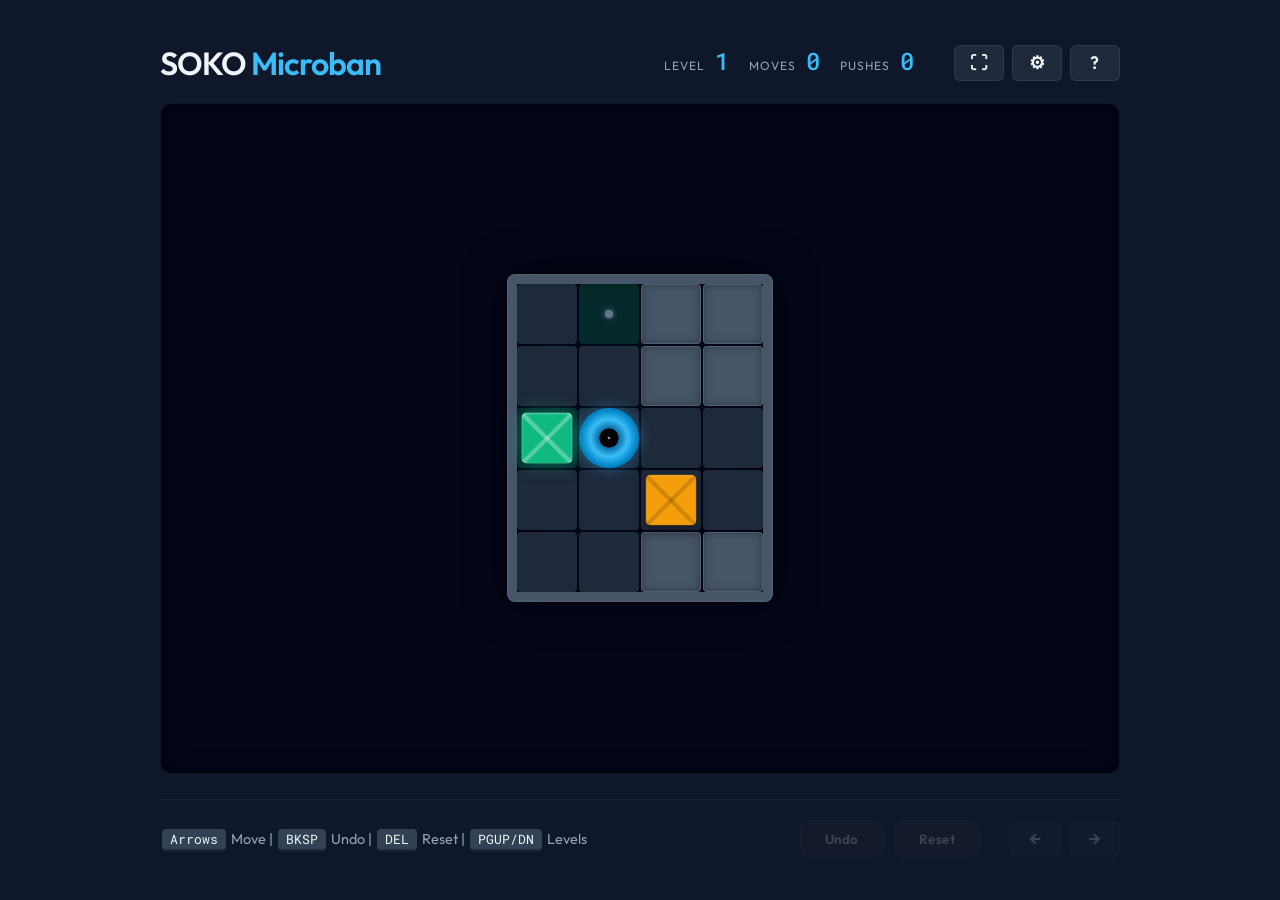
<file: index.html>
<!DOCTYPE html>
<html lang="en">

<head>
    <meta charset="UTF-8">
    <meta name="viewport"
        content="width=device-width, initial-scale=1.0, maximum-scale=1.0, user-scalable=no, viewport-fit=cover">

    <title>Soko — See the solution.</title>

    <!-- SEO & Metadata -->
    <meta name="description" content="Soko is a modern Sokoban puzzle game. Push boxes. Plan ahead. See the solution.">
    <meta name="keywords" content="sokoban, puzzle game, logic game, box pushing, brain teaser, grid puzzle">
    <meta name="author" content="Dejan Katasic, noviKorisnik, Boneco Biruta">
    <meta name="viewport" content="width=device-width, initial-scale=1">

    <!-- Social Media Meta Tags (Open Graph / Twitter) -->

    <meta property="og:type" content="website">
    <meta property="og:title" content="Soko — See the solution.">
    <meta property="og:description" content="Push boxes. Plan ahead. Solve smart. A clean, modern Sokoban experience.">
    <meta property="og:url" content="https://soko.novikorisnik.net/">
    <meta property="og:image" content="https://soko.novikorisnik.net/resources/soko.png">
    <meta property="og:site_name" content="Soko">
    <meta name="twitter:card" content="summary_large_image">
    <meta name="twitter:title" content="Soko — See the solution.">
    <meta name="twitter:description" content="Push boxes. Plan ahead. Solve smart.">
    <meta name="twitter:image" content="https://soko.novikorisnik.net/resources/soko.png">

    <meta name="theme-color" content="#0f172a">
    <script src="js/version.js"></script>
    <meta name="apple-mobile-web-app-capable" content="yes">
    <meta name="apple-mobile-web-app-status-bar-style" content="black-translucent">

    <link rel="icon" type="image/svg+xml" href="favicon.svg">
    <link rel="manifest" href="manifest.json">

    <!-- PRECONNECT -->
    <link rel="preconnect" href="https://fonts.googleapis.com">
    <link rel="preconnect" href="https://fonts.gstatic.com" crossorigin>
    <link
        href="https://fonts.googleapis.com/css2?family=Outfit:wght@300;400;600;700&family=Roboto+Mono:wght@500&display=swap"
        rel="stylesheet">
    <link rel="stylesheet" href="css/common.css">

    <script>
        /**
         * INITIAL ROUTER
         * Detects platform and injects the correct style/class before the first paint.
         */
        (function () {
            const isTouch = ('ontouchstart' in window) || navigator.maxTouchPoints > 0;
            const isPhone = /iPhone|Android|Mobi/i.test(navigator.userAgent);
            const isSmall = window.innerWidth <= 800;

            window.isMobile = (isTouch && isPhone) || isSmall;

            document.documentElement.classList.toggle('is-mobile', window.isMobile);
            document.documentElement.classList.toggle('is-desktop', !window.isMobile);

            const link = document.createElement('link');
            link.id = 'theme-css';
            link.rel = 'stylesheet';
            link.href = window.isMobile ? 'css/mobile.css' : 'css/desktop.css';
            document.head.appendChild(link);
        })();
    </script>

</head>

<body>
    <div id="app">
        <!-- HEADER section -->
        <header class="desktop-only">
            <h1 id="app-title">SOKO</h1>
            <!-- Unified Layout Stats -->
            <div class="stats">
                <div class="stat-item">
                    <span class="label">Level</span>
                    <span id="level-num-desktop" class="value">1</span>
                </div>
                <div class="stat-item">
                    <span class="label">Moves</span>
                    <span id="moves-count-desktop" class="value">0</span>
                </div>
                <div class="stat-item">
                    <span class="label">Pushes</span>
                    <span id="pushes-count-desktop" class="value">0</span>
                </div>
                <div class="header-actions">
                    <button id="fullscreen-btn-desktop" class="icon-btn" title="Fullscreen">⛶</button>
                    <button id="settings-btn-desktop" class="icon-btn" title="Settings">⚙</button>
                    <button id="help-btn-desktop" class="icon-btn help-trigger" title="How to Play">?</button>
                </div>
            </div>
        </header>

        <!-- MOBILE STATS BAR (Independent section) -->
        <section class="stats-bar mobile-only">
            <div class="stat">
                <span class="label">Level</span>
                <span id="level-num-mobile" class="value">1</span>
            </div>
            <div class="stat">
                <span class="label">Moves</span>
                <span id="moves-count-mobile" class="value">0</span>
            </div>
            <div class="stat">
                <span class="label">Pushes</span>
                <span id="pushes-count-mobile" class="value">0</span>
            </div>
            <div class="stat stat-actions">
                <button id="fullscreen-btn-mobile" class="mobile-btn" title="Fullscreen">⛶</button>
                <button id="settings-btn-mobile" class="mobile-btn" title="Settings">⚙</button>
                <button id="help-btn-mobile" class="mobile-btn help-trigger" title="How to Play">?</button>
            </div>
        </section>

        <!-- GAME CONTAINER (Shared Core) -->
        <main id="game-container">
            <div id="completed-badge">Solved</div>
            <div id="board"></div>

            <!-- OVERLAY (Unified) -->
            <div id="message-overlay" class="hidden">
                <div class="overlay-content message-content">
                    <h2 id="overlay-title">Level Complete!</h2>
                    <p id="overlay-text">Excellent job!</p>
                    <div class="modal-actions">
                        <button id="next-level-btn" class="primary-btn">Next Level</button>
                        <button id="cancel-overlay-btn" class="secondary-btn">
                            Keep looking
                        </button>
                    </div>
                </div>
            </div>

            <!-- ABOUT MODAL -->
            <div id="about-modal" class="hidden">
                <div class="overlay-content message-content">
                    <div class="branding">
                        <div class="game-id"></div>
                        <h2>SOKO</h2>
                        <p class="tagline">See the solution.</p>
                        <p class="credits">
                            A modern puzzle experience by Dejan Katasic, noviKorisnik, and Boneco Biruta.
                            Push boxes, plan ahead, and master handcrafted challenges.
                        </p>
                    </div>

                    <h3>How to Play</h3>
                    <div class="help-scroll">
                        <p style="margin-bottom: 10px;"><strong class="accent">Goal:</strong>
                            Push all boxes (<span style="color:var(--box-color)">■</span>) onto dots (<span
                                style="color:var(--target-color)">●</span>).</p>

                        <p style="margin-bottom: 10px;"><strong class="accent">Glide:</strong>
                            Hold any direction or swipe to move continuously and corner with ease.</p>

                        <p style="margin-bottom: 10px;"><strong class="accent">Rapid Undo:</strong>
                            Hold Undo (or Right-Click) to rewind your moves at high speed.</p>

                        <ul style="margin-left: 20px; color: var(--text-muted); font-size: 0.85rem; line-height: 1.5;">
                            <li><strong style="color: var(--text-color);">Strategic Pushing:</strong> You can only push
                                one box at a time.</li>
                            <li><strong style="color: var(--text-color);">No Pulling:</strong> Boxes can only be pushed
                                forward.</li>
                            <li><strong style="color: var(--text-color);">No Deadlocks:</strong> Use the Rapid Undo if
                                you get stuck!</li>
                        </ul>
                    </div>
                    <button id="close-about-btn" class="primary-btn">Got it!</button>
                </div>
            </div>

            <!-- SETTINGS MODAL -->
            <div id="settings-modal" class="hidden">
                <div class="overlay-content message-content">
                    <div class="cm-header">
                        <div class="cm-modal-header">
                            <h2>Collections</h2>
                            <button id="refresh-collections-btn" class="icon-btn" title="Refresh grouping">↺</button>
                        </div>
                    </div>
                    <div id="edition-list" class="cm-body">
                        <!-- Populated dynamically -->
                    </div>
                    <div class="cm-footer">
                        <button id="close-settings-btn" class="secondary-btn" style="width: 100%;">Close</button>
                    </div>
                </div>
            </div>

            <!-- CONFIRM MODAL -->
            <div id="confirm-modal" class="hidden">
                <div class="overlay-content message-content">
                    <h2 id="confirm-title">Discard Progress?</h2>
                    <p id="confirm-text">Are you sure you want to go to the previous level? Your current progress will be lost.</p>
                    <div class="modal-actions">
                        <button id="confirm-yes-btn" class="primary-btn">Yes, Go Back</button>
                        <button id="confirm-no-btn" class="secondary-btn">Cancel</button>
                    </div>
                </div>
            </div>
        </main>

        <!-- FOOTER: Desktop -->
        <footer class="desktop-only">
            <div class="controls-hint">
                <span class="key">Arrows</span> Move |
                <span class="key">BKSP</span> Undo |
                <span class="key">DEL</span> Reset |
                <span class="key">PGUP/DN</span> Levels
            </div>
            <div class="actions">
                <div class="action-group">
                    <button id="undo-btn-desktop" class="secondary-btn">Undo</button>
                    <button id="reset-btn-desktop" class="secondary-btn">Reset</button>
                </div>
                <div class="level-nav">
                    <button id="prev-btn-desktop" class="icon-btn">&larr;</button>
                    <button id="next-btn-desktop" class="icon-btn">&rarr;</button>
                </div>
            </div>
        </footer>

        <!-- FOOTER: Mobile -->
        <footer class="controls-bar mobile-only">
            <div class="control-item">
                <button id="undo-btn-mobile" class="mobile-btn">
                    <span class="btn-icon">↺</span>
                    <span class="btn-label">Undo</span>
                </button>
            </div>
            <div class="nav-group">
                <button id="prev-btn-mobile" class="mobile-btn">◀</button>
                <button id="next-btn-mobile" class="mobile-btn">▶</button>
            </div>
            <div class="control-item">
                <button id="reset-btn-mobile" class="mobile-btn">
                    <span class="btn-icon">⟳</span>
                    <span class="btn-label">Reset</span>
                </button>
            </div>
        </footer>
    </div>

    <script type="module" src="js/app.js"></script>
    <script>
        // Reveal app when ready
        window.addEventListener('load', () => {
            document.body.classList.add('ready');

            // Register Service Worker for PWA
            if ('serviceWorker' in navigator) {
                navigator.serviceWorker.register('./sw.js')
                    .then(reg => console.log('Soko SW Registered'))
                    .catch(err => console.log('SW registration failed', err));
            }
        });
    </script>
</body>

</html>
</file>
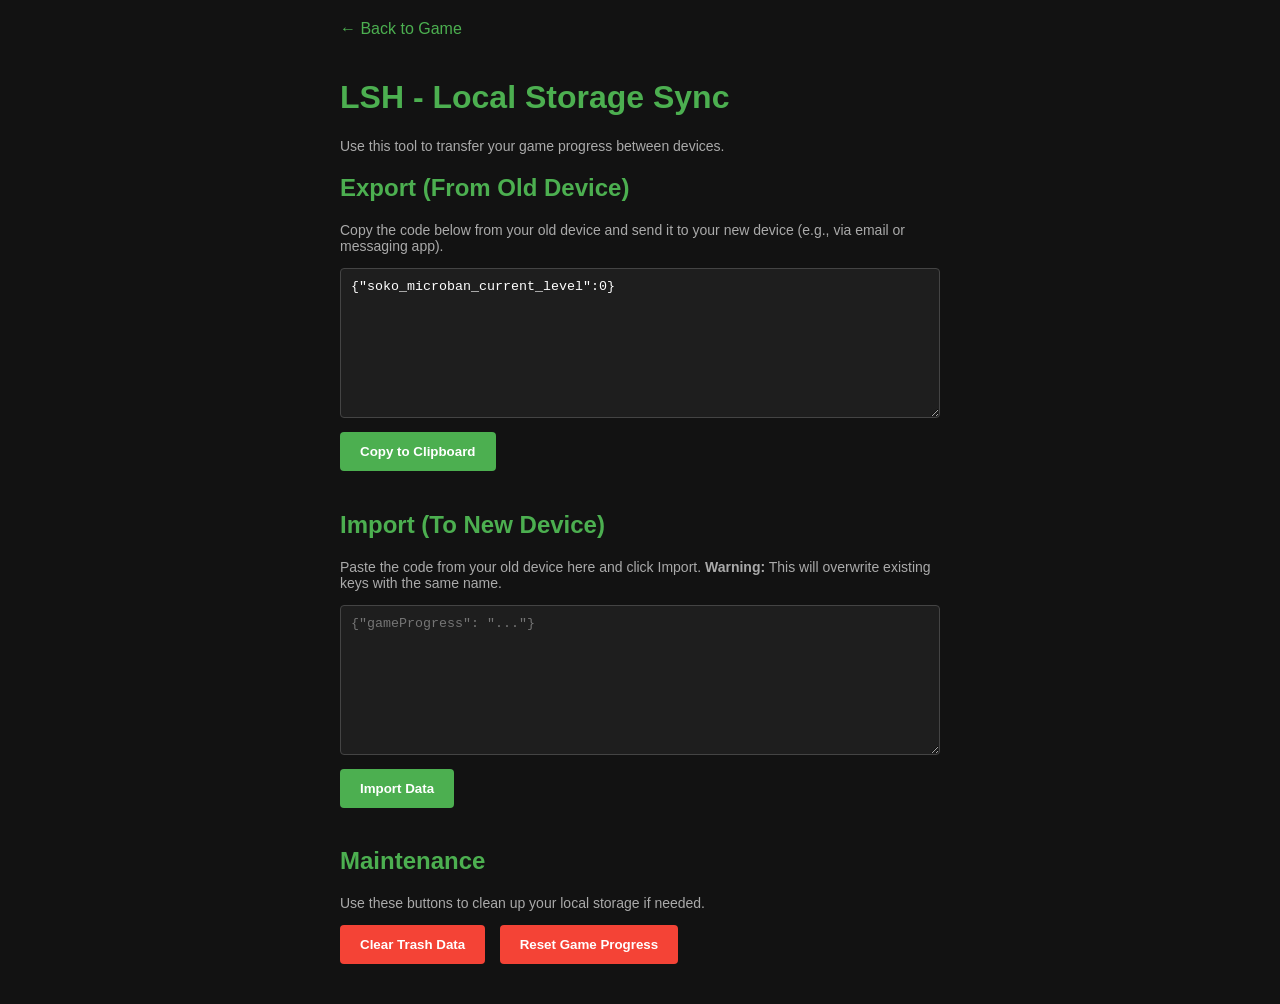
<file: lsh/index.html>
<!DOCTYPE html>
<html lang="en">
<head>
    <meta charset="UTF-8">
    <meta name="viewport" content="width=device-width, initial-scale=1.0">
    <title>LSH - Sync Progress</title>
    <style>
        body { 
            font-family: sans-serif; 
            padding: 20px; 
            max-width: 600px; 
            margin: 0 auto; 
            background: #121212; 
            color: #e0e0e0; 
        }
        h1, h2, h3 { 
            color: #4caf50; 
        }
        p {
            font-size: 14px;
            color: #aaa;
        }
        textarea { 
            width: 100%; 
            height: 150px; 
            margin-bottom: 10px; 
            background: #1e1e1e; 
            color: #fff; 
            border: 1px solid #444; 
            padding: 10px; 
            box-sizing: border-box; 
            border-radius: 4px;
            font-family: monospace;
        }
        button { 
            padding: 12px 20px; 
            background: #4caf50; 
            color: #fff; 
            border: none; 
            border-radius: 4px;
            cursor: pointer; 
            margin-right: 10px; 
            margin-bottom: 20px; 
            font-weight: bold;
        }
        button:hover { 
            background: #45a049; 
        }
        .danger { 
            background: #f44336; 
        }
        .danger:hover { 
            background: #da190b; 
        }
        .nav-link {
            display: inline-block;
            margin-bottom: 20px;
            color: #4caf50;
            text-decoration: none;
        }
        .nav-link:hover {
            text-decoration: underline;
        }
    </style>
</head>
<body>
    <a href="../index.html" class="nav-link">&larr; Back to Game</a>
    
    <h1>LSH - Local Storage Sync</h1>
    <p>Use this tool to transfer your game progress between devices.</p>
    
    <h2>Export (From Old Device)</h2>
    <p>Copy the code below from your old device and send it to your new device (e.g., via email or messaging app).</p>
    <textarea id="exportArea" readonly></textarea>
    <button onclick="copyExport()">Copy to Clipboard</button>

    <h2>Import (To New Device)</h2>
    <p>Paste the code from your old device here and click Import. <strong>Warning:</strong> This will overwrite existing keys with the same name.</p>
    <textarea id="importArea" placeholder='{"gameProgress": "..."}'></textarea>
    <button onclick="importData()">Import Data</button>
    
    <h2>Maintenance</h2>
    <p>Use these buttons to clean up your local storage if needed.</p>
    <button class="danger" onclick="clearTrash()">Clear Trash Data</button>
    <button class="danger" onclick="clearProgress()">Reset Game Progress</button>

    <script type="module">
        import CONFIG from '../js/config.js';

        window.updateExport = function() {
            const data = {};
            const validPrefixes = CONFIG.COLLECTIONS.map(c => `soko_${c.id}`);
            const exactKeys = ['soko_active_collection'];

            for (let i = 0; i < localStorage.length; i++) {
                const key = localStorage.key(i);
                
                let isValid = exactKeys.includes(key);
                if (!isValid) {
                    for (const prefix of validPrefixes) {
                        if (key === `${prefix}_highest` || 
                            key === `${prefix}_current_level` || 
                            key.startsWith(`${prefix}_state_`)) {
                            isValid = true;
                            break;
                        }
                    }
                }

                if (isValid) {
                    let val = localStorage.getItem(key);
                    try {
                        let parsed = JSON.parse(val);
                        // Engine Upgrade: The local storage engine now purely reads 'history' (lurd strings).
                        // Meaning any legacy saves still sitting in your storage that have heavy .grid arrays
                        // will be actively stripped out and upgraded right here on the fly!
                        if (parsed && typeof parsed === 'object' && parsed.grid !== undefined) {
                            parsed = { history: parsed.history || '' }; // Ditch the grid entirely!
                        }
                        data[key] = parsed;
                    } catch(e) {
                        data[key] = val; // fallback for non-JSON strings
                    }
                }
            }
            document.getElementById('exportArea').value = JSON.stringify(data);
        };

        window.copyExport = function() {
            const exportArea = document.getElementById('exportArea');
            exportArea.select();
            try {
                if (navigator.clipboard) {
                    navigator.clipboard.writeText(exportArea.value).then(() => {
                        alert('Copied to clipboard!');
                    }).catch(err => {
                        document.execCommand('copy');
                        alert('Copied to clipboard! (Fallback)');
                    });
                } else {
                    document.execCommand('copy');
                    alert('Copied to clipboard!');
                }
            } catch (err) {
                alert('Press Ctrl/Cmd+C to copy the selected text');
            }
        };

        window.importData = function() {
            try {
                const importText = document.getElementById('importArea').value;
                if (!importText) {
                    alert('Please paste exported data first.');
                    return;
                }
                const data = JSON.parse(importText);
                let count = 0;
                for (const key in data) {
                    let val = data[key];
                    if (typeof val === 'object' && val !== null) {
                        // No more grid parsing or compression logic needed!
                        // The engine only cares about parsed.history strings now.
                        localStorage.setItem(key, JSON.stringify(val));
                    } else {
                        localStorage.setItem(key, val);
                    }
                    count++;
                }
                alert('Successfully imported ' + count + ' items! You can now go back to the game.');
                window.updateExport();
            } catch (e) {
                alert('Invalid data format. Please make sure you copied the exact text.');
                console.error(e);
            }
        };

        window.clearTrash = function() {
            if (confirm('Are you sure you want to delete old/unused game data? This keeps your current progress.')) {
                const validPrefixes = CONFIG.COLLECTIONS.map(c => `soko_${c.id}`);
                const exactKeys = ['soko_active_collection'];
                const trashKeys = [];
                for (let i = 0; i < localStorage.length; i++) {
                    const key = localStorage.key(i);
                    
                    let isTrash = true;
                    if (exactKeys.includes(key)) {
                        isTrash = false;
                    } else {
                        for (const prefix of validPrefixes) {
                            if (key === `${prefix}_highest` || 
                                key === `${prefix}_current_level` || 
                                key.startsWith(`${prefix}_state_`)) {
                                isTrash = false;
                                break;
                            }
                        }
                    }

                    if (isTrash) {
                        trashKeys.push(key);
                    }
                }
                
                if (trashKeys.length === 0) {
                    alert('No trash data found!');
                    return;
                }
                
                trashKeys.forEach(k => localStorage.removeItem(k));
                alert('Cleared ' + trashKeys.length + ' obsolete/trash data keys.');
            }
        };

        window.clearProgress = function() {
            if (confirm('Are you sure you want to RESET your active game progress on this device? This cannot be undone!')) {
                // Since this subdomain is dedicated, we'll only delete the valid ones just to be surgical, or we could delete all. 
                // Let's delete the valid keys.
                const validPrefixes = CONFIG.COLLECTIONS.map(c => `soko_${c.id}`);
                const exactKeys = ['soko_active_collection'];
                const keysToRemove = [];
                for (let i = 0; i < localStorage.length; i++) {
                    const key = localStorage.key(i);
                    let isGameKey = exactKeys.includes(key) || validPrefixes.some(p => key.startsWith(p));
                    if (isGameKey) {
                        keysToRemove.push(key);
                    }
                }
                keysToRemove.forEach(k => localStorage.removeItem(k));
                window.updateExport();
                alert('Active game progress has been reset.');
            }
        };

        // Initialize export area on load
        window.updateExport();
    </script>
</body>
</html>
</file>
<file: css/common.css>
/* Shared styles for both Desktop and Mobile */

:root {
    --bg-color: #0f172a;
    --card-bg: #1e293b;
    --accent-color: #38bdf8;
    --accent-glow: rgba(56, 189, 248, 0.4);
    --text-color: #f1f5f9;
    --text-muted: #94a3b8;

    /* Game Element Colors */
    --wall-color: #475569;
    --floor-color: #1e293b;
    --target-color: #64748b;
    --box-color: #f59e0b;
    --box-target-color: #10b981;
    --player-color: #38bdf8;
    --player-on-target-color: #10b981;

    /* Scalable dimensions */
    --board-border: calc(var(--cell-size) / 4);
    --gap: 1.5px;
}

* {
    box-sizing: border-box;
    margin: 0;
    padding: 0;
}

body {
    font-family: 'Outfit', sans-serif;
    background-color: var(--bg-color);
    color: var(--text-color);
    opacity: 0;
    transition: opacity 0.2s ease;
}

body.ready {
    opacity: 1;
}

/* Unified Hide Utility */
.desktop-only {
    display: none !important;
}

.mobile-only {
    display: none !important;
}

.is-desktop .desktop-only {
    display: block !important;
}

.is-desktop header.desktop-only,
.is-desktop footer.desktop-only {
    display: flex !important;
}

.is-mobile .mobile-only {
    display: block !important;
}

.is-mobile section.mobile-only,
.is-mobile footer.mobile-only {
    display: flex !important;
}

/* Modal and Overlay shared styles (moved from inline where possible) */
.help-scroll {
    text-align: left;
    max-height: 40vh;
    overflow-y: auto;
    padding-right: 10px;
}

h3 {
    color: var(--text-color);
    font-size: 1.1rem;
    margin-bottom: 10px;
}

.branding {
    margin-bottom: 25px;
}

.branding h2 {
    margin-bottom: 5px;
}

.branding .tagline {
    font-size: 0.9rem;
    color: var(--accent-color);
    margin-bottom: 10px;
}

.branding .credits {
    font-size: 0.8rem;
    line-height: 1.4;
    color: var(--text-muted);
}

.branding .game-id {
    font-size: 0.6rem;
    color: var(--accent-color);
    opacity: 0.7;
    /* Slightly more visible */
    font-family: 'Roboto Mono', monospace;
    text-transform: uppercase;
    letter-spacing: 2px;
}

/* --- COLLECTION MANAGER --- */
/* --- COLLECTION MANAGER --- */
#settings-modal .overlay-content {
    display: flex;
    flex-direction: column;
    padding: 0;
    /* Let internal containers handle padding */
    height: 90vh;
    /* Fixed height for stability */
    max-height: 90vh;
    width: 90vw;
    max-width: 800px;
    min-width: 310px;
    overflow: hidden;
    /* Body will handle children */
}

.cm-header {
    padding: 20px 20px 10px;
    flex-shrink: 0;
    border-bottom: 1px solid rgba(255, 255, 255, 0.05);
}

.cm-body {
    flex: 1;
    display: flex;
    min-height: 0;
    overflow: hidden;
    /* No nested scrolling */
    scrollbar-gutter: stable;
}

.cm-footer {
    padding: 10px 20px 20px;
    flex-shrink: 0;
    border-top: 1px solid rgba(255, 255, 255, 0.05);
}

.cm-modal-header {
    display: flex;
    align-items: center;
    justify-content: space-between;
}

.cm-modal-header h2 {
    margin-bottom: 0;
}

/* Portrait / Vertical Layout */
.cm-portrait {
    display: flex;
    flex-direction: column;
    padding: 10px 20px;
    gap: 4px;
    height: 100%;
    width: 100%;
    justify-content: flex-start;
    /* Ensure start-aligned */
}

.cm-group-header {
    display: flex;
    justify-content: space-between;
    align-items: center;
    padding: 10px 12px;
    background: rgba(255, 255, 255, 0.05);
    border-radius: 6px;
    cursor: pointer;
    font-size: 0.8rem;
    font-weight: 600;
    text-transform: uppercase;
    letter-spacing: 1px;
    color: var(--text-muted);
    user-select: none;
    flex-shrink: 0;
}

.cm-group-header.open {
    color: var(--accent-color);
    background: rgba(56, 189, 248, 0.08);
}

.cm-group-header.disabled {
    opacity: 0.3;
    cursor: not-allowed;
}

.cm-group-list {
    display: flex;
    flex-direction: column;
    gap: 4px;
    flex: 0 1 auto;
    /* Allow growth but prioritize shrink/stability */
    overflow-y: auto;
    padding: 4px 0;
    scrollbar-gutter: stable;
    min-height: 0;
}

/* Landscape / Horizontal Layout */
.cm-landscape {
    flex-direction: row;
    height: 100%;
    width: 100%;
}

.cm-sidebar {
    width: 220px;
    flex-shrink: 0;
    border-right: 1px solid rgba(255, 255, 255, 0.05);
    padding: 15px;
    display: flex;
    flex-direction: column;
    gap: 10px;
    background: rgba(0, 0, 0, 0.1);
}

.cm-sidebar-header {
    display: flex;
    align-items: center;
    justify-content: space-between;
    margin-bottom: 15px;
    flex-shrink: 0;
}

.cm-sidebar-header h3 {
    margin-bottom: 0;
    font-size: 1rem;
    color: var(--text-color);
}

.cm-sidebar-refresh {
    width: 30px;
    height: 30px;
    font-size: 0.9rem;
}

.cm-sidebar-groups {
    flex: 1;
    display: flex;
    flex-direction: column;
    gap: 4px;
    overflow-y: auto;
    scrollbar-gutter: stable;
}

.cm-sidebar-close {
    margin-top: auto;
    width: 100%;
    flex-shrink: 0;
}

.cm-content-area {
    flex: 1;
    padding: 10px 20px;
    overflow-y: auto;
    display: flex;
    flex-direction: column;
    gap: 4px;
    scrollbar-gutter: stable;
}

.cm-sidebar-btn {
    display: flex;
    justify-content: space-between;
    align-items: center;
    padding: 10px 12px;
    background: transparent;
    border: none;
    color: var(--text-muted);
    font-family: inherit;
    font-size: 0.85rem;
    cursor: pointer;
    border-radius: 6px;
    text-align: left;
    transition: all 0.15s;
    user-select: none;
}

.cm-sidebar-btn:hover:not(:disabled) {
    background: rgba(255, 255, 255, 0.05);
}

.cm-sidebar-btn.active {
    background: var(--accent-color);
    color: #020617;
}

.cm-sidebar-btn:disabled {
    opacity: 0.3;
    cursor: not-allowed;
}

/* Common Item Components */
.cm-count {
    background: rgba(255, 255, 255, 0.1);
    border-radius: 10px;
    padding: 1px 7px;
    font-size: 0.7rem;
    margin-left: 8px;
}

.cm-sidebar-btn.active .cm-count {
    background: rgba(0, 0, 0, 0.2);
}

.cm-item {
    border-radius: 6px;
    overflow: hidden;
    border: 1px solid transparent;
    transition: border-color 0.15s;
    background: rgba(255, 255, 255, 0.03);
    flex-shrink: 0;
    /* No squishing */
}

.cm-item.cm-active {
    border-color: var(--accent-color);
}

.cm-row {
    display: flex;
    align-items: center;
    gap: 8px;
    padding: 10px;
    cursor: pointer;
}

.cm-row:hover {
    background: rgba(255, 255, 255, 0.04);
}

.cm-chevron {
    background: none;
    border: none;
    color: var(--text-muted);
    font-size: 1.1rem;
    cursor: pointer;
    padding: 0;
    line-height: 1;
    flex-shrink: 0;
    width: 30px;
    display: flex;
    justify-content: center;
}

.cm-name {
    flex: 1;
    font-size: 0.9rem;
    font-weight: 500;
    white-space: nowrap;
    overflow: hidden;
    text-overflow: ellipsis;
    min-width: 0;
}

.cm-meta {
    font-size: 0.75rem;
    color: var(--text-muted);
    white-space: nowrap;
    width: 60px;
    text-align: right;
    flex-shrink: 0;
}

.cm-cache-btn {
    background: none;
    border: none;
    cursor: pointer;
    font-size: 1rem;
    padding: 0;
    flex-shrink: 0;
    width: 40px;
    display: flex;
    justify-content: center;
}

.cm-detail {
    padding: 0 12px 12px 40px;
    background: rgba(0, 0, 0, 0.15);
    display: flex;
    flex-direction: column;
    gap: 10px;
}

.cm-description {
    font-size: 0.82rem;
    color: var(--text-muted);
    line-height: 1.5;
}

.cm-reset-btn {
    align-self: flex-start;
    font-size: 0.75rem;
    padding: 6px 12px;
}

.icon-btn {
    background-color: var(--card-bg);
    color: var(--text-color);
    width: 36px;
    height: 36px;
    font-size: 1.1rem;
    border: 1px solid rgba(255, 255, 255, 0.08);
    border-radius: 6px;
    cursor: pointer;
    transition: background 0.15s, transform 0.15s;
    display: flex;
    align-items: center;
    justify-content: center;
}

.icon-btn:hover {
    background-color: var(--accent-color);
    color: #020617;
}

/* Fix for landscape scaling issues */
@media (orientation: landscape) and (max-height: 500px) {
    #settings-modal .overlay-content {
        transform: scale(1);
        /* No scale down */
        height: 95vh;
        max-height: 95vh;
    }
}

.modal-actions {
    display: flex;
    flex-direction: column;
    align-items: center;
    gap: 15px;
    width: 100%;
}

.primary-btn,
.secondary-btn {
    touch-action: none;
}

/* Ensure buttons in modals are separated from content */
.overlay-content .primary-btn,
.overlay-content .secondary-btn {
    margin-top: 25px;
}

.is-desktop .modal-actions {
    flex-direction: row;
    justify-content: center;
}

.header-actions {
    display: flex;
    gap: 8px;
    margin-left: 20px;
}

/* Z-Index Registry managed at the end of each element block */

#message-overlay,
#about-modal,
#settings-modal {
    z-index: 300 !important;
    /* Top layer */
}

/* --- CORE GAME ELEMENTS --- */
#board {
    display: grid;
    gap: var(--gap, 1px);
    background-color: #020617;
    border: var(--board-border) solid var(--wall-color);
    border-radius: 8px;
    outline: 1px solid rgba(255, 255, 255, 0.08);
    outline-offset: -1px;
    box-shadow:
        0 0 40px rgba(0, 0, 0, 0.6),
        0 0 0 1px rgba(0, 0, 0, 0.4),
        inset 0 0 25px rgba(0, 0, 0, 0.7),
        inset 0 0 0 1px rgba(0, 0, 0, 0.5);
    transition: transform 0.3s ease, filter 2.5s ease-out, opacity 2.5s ease-out, box-shadow 2.5s ease-out;
}

#board>div {
    width: var(--cell-size);
    height: var(--cell-size);
    border-radius: 4px;
    position: relative;
    transition: all 0.2s cubic-bezier(0.4, 0, 0.2, 1);
}

.wall {
    background-color: var(--wall-color);
    box-shadow: inset 0 0 10px rgba(0, 0, 0, 0.3);
    border: 1px solid rgba(255, 255, 255, 0.05);
}

.floor {
    background-color: var(--floor-color);
}

.target {
    background-color: rgba(16, 185, 129, 0.20);
}

.target::after {
    content: '';
    position: absolute;
    top: 50%;
    left: 50%;
    width: 8px;
    height: 8px;
    background-color: var(--target-color);
    border-radius: 50%;
    transform: translate(-50%, -50%);
    box-shadow: 0 0 5px var(--target-color);
    z-index: 5;
}

/* BOX — visual drawn in ::before so floor cell background shows around the edges */
.box {
    z-index: 10;
}

.box::before {
    content: '';
    position: absolute;
    inset: 0;
    transform: scale(0.85);
    background-color: var(--box-color);
    background-image:
        linear-gradient(45deg, transparent 47%, rgba(0, 0, 0, 0.15) 47%, rgba(0, 0, 0, 0.15) 53%, transparent 53%),
        linear-gradient(-45deg, transparent 47%, rgba(0, 0, 0, 0.15) 47%, rgba(0, 0, 0, 0.15) 53%, transparent 53%);
    border: calc(var(--cell-size) / 40) solid rgba(0, 0, 0, 0.2);
    border-radius: calc(var(--cell-size) / 10);
    box-shadow:
        0 calc(var(--cell-size) / 12) calc(var(--cell-size) / 5) rgba(0, 0, 0, 0.4),
        inset 0 calc(var(--cell-size) / 50) calc(var(--cell-size) / 50) rgba(255, 255, 255, 0.2);
    pointer-events: none;
}

/* Suppress target dot when box is on target */
.box::after {
    display: none;
}

.box.box-on-target::before {
    background-color: var(--box-target-color);
    background-image:
        linear-gradient(45deg, transparent 47%, rgba(255, 255, 255, 0.3) 47%, rgba(255, 255, 255, 0.3) 53%, transparent 53%),
        linear-gradient(-45deg, transparent 47%, rgba(255, 255, 255, 0.3) 47%, rgba(255, 255, 255, 0.3) 53%, transparent 53%);
    border-color: rgba(255, 255, 255, 0.2);
    box-shadow:
        0 0 calc(var(--cell-size) / 3) rgba(16, 185, 129, 0.5),
        inset 0 calc(var(--cell-size) / 50) calc(var(--cell-size) / 50) rgba(255, 255, 255, 0.3);
}

/* PLAYER — visual drawn in ::before so floor cell background shows around the edges */
.player {
    z-index: 3;
}

.player::before {
    content: '';
    position: absolute;
    inset: 0;
    border-radius: 50%;
    /* Iris effect with 3D ambient lighting outer sphere */
    background: radial-gradient(circle at 50% 50%,
            white 0%,
            black 4%,
            black 22%,
            rgba(2, 132, 199, 0.75) 23%,
            var(--player-color) 44%,
            rgba(2, 132, 199, 1) 66%);
    box-shadow: 0 0 15px var(--accent-glow);
    animation: pulse 0.833s infinite ease-in-out;
    pointer-events: none;
}

/* Suppress target dot when player is on target */
.player::after {
    display: none;
}

/* Player on target — green iris eye */
.player.target::before {
    background: radial-gradient(circle at 50% 50%,
            white 0%,
            black 4%,
            black 22%,
            rgba(4, 120, 87, 0.75) 23%,
            var(--player-on-target-color) 44%,
            rgba(4, 120, 87, 1) 66%);
    box-shadow: 0 0 20px rgba(16, 185, 129, 0.6);
}

/* Stop player pulse animation when level is finished */
.level-solved .player::before,
.level-celebrating .player::before {
    animation: none;
    transform: scale(0.95);
    box-shadow: 0 0 15px var(--accent-glow);
}

@keyframes pulse {

    0%,
    100% {
        transform: scale(0.8);
        box-shadow: 0 0 10px var(--accent-glow);
    }

    50% {
        transform: scale(0.95);
        box-shadow: 0 0 20px var(--accent-glow);
    }
}

.level-celebrating #board {
    transition: filter 0.2s ease-out, box-shadow 0.2s ease-out;
    filter: brightness(1.3) contrast(1.1);
    box-shadow:
        0 0 80px rgba(16, 185, 129, 0.6),
        0 0 0 1px rgba(0, 0, 0, 0.4),
        inset 0 0 25px rgba(0, 0, 0, 0.7),
        inset 0 0 0 1px rgba(0, 0, 0, 0.5);
    opacity: 1;
}

.level-solved #board {
    filter: grayscale(0.5) contrast(0.8);
    opacity: 0.7;
}

/* Completed Badge (Shared logic) */
#completed-badge {
    position: absolute;
    top: 20px;
    right: 20px;
    background: var(--box-target-color);
    color: white;
    padding: 6px 12px;
    border-radius: 20px;
    font-size: 0.8rem;
    font-weight: 600;
    text-transform: uppercase;
    letter-spacing: 1px;
    box-shadow: 0 0 15px rgba(16, 185, 129, 0.4);
    pointer-events: none;
    z-index: 105;
    opacity: 0;
    transform: translateY(-10px);
    transition: all 0.4s cubic-bezier(0.175, 0.885, 0.32, 1.275);
}

#completed-badge.show {
    opacity: 1;
    transform: translateY(0);
}
</file>
